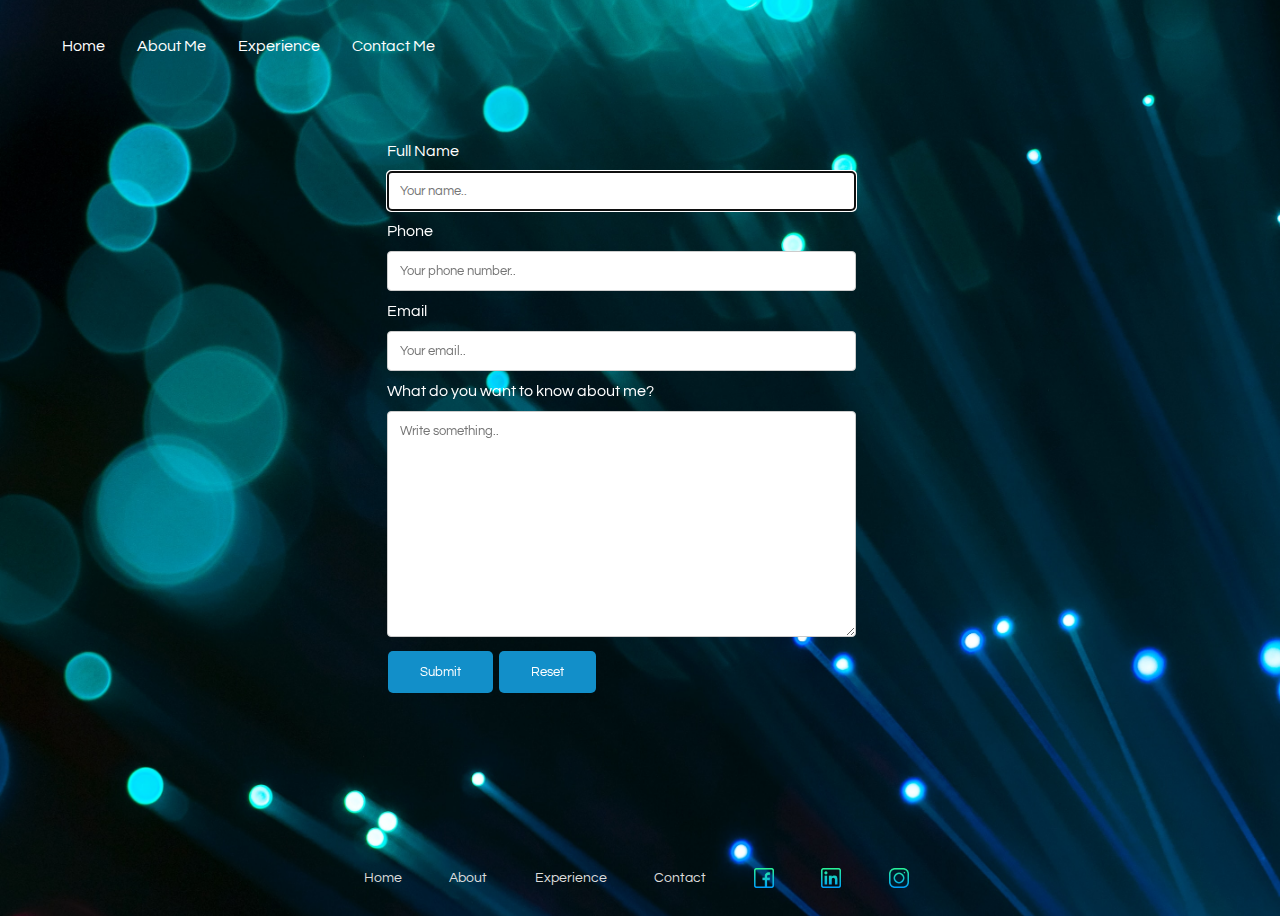
<file: contact.html>
<!DOCTYPE html>
<html lang="en">
<head>
    <title>Contact Me</title>
    <meta charset="UTF-8">
    <meta http-equiv="X-UA-Compatible" content="IE=edge">
    <meta name="viewport" content="width=device-width, initial-scale=1.0">
    <link rel="stylesheet" type="text/css" href="style.css">
    <link href="https://fonts.googleapis.com/css?family=Questrial" rel="stylesheet">
    <script src="contact.js"></script>
    <title>Document</title>
</head>
<body>
    
    
        <nav id="topNav">
            <ul>
                <li><a href="index.html">Home</a></li>
                <li><a href="about.html">About Me</a></li>
                <li><a href="experience.html">Experience</a></li>
                <li><a href="contact.html">Contact Me</a></li>
            </ul>
        </nav>


        <div id="container">
            <form id= "submitForm" action="index.html">
                <div class = "row">
                    <div class="label">
                        <label for="fname">Full Name</label>           
                    </div>
                    <div class="input">
                        <input type="text" id="fname" name="fname" placeholder="Your name.." autofocus="autofocus">
                    </div>
                    <div class="name_error error" id="fname_error">* Please enter your name.
                    </div>
                </div>

                <div class="row">
                    <div class="label">
                      <label for="phone">Phone</label>
                    </div>
                    <div class="input">
                      <input type="text" id="phone" name="phone" maxlength="10" placeholder="Your phone number.." autofocus="autofocus">
                    </div>
                    <div class="phone_error error" id="phone_error">* Please enter your phone number.
                    </div>
                    <div class="validphone_error error" id="validphone_error">* Please enter valid phone number.
                    </div>
                </div>

                <div class="row">
                    <div class="label">
                      <label for="email">Email</label>
                    </div>
                    <div class="input">
                      <input type="text" id="email" name="email" placeholder="Your email.." autofocus="autofocus">
                    </div>
                    <div class="email_error error" id="email_error">* Please enter your email.
                    </div>
                    <div class="validemail_error error" id="validemail_error">* Please enter valid email.
                    </div>
                </div>

                <div class="row">
                    <div class="label">
                      <label for="subject">What do you want to know about me?</label>
                    </div>
                    <div class="input">
                      <textarea id="subject" name="subject" placeholder="Write something.." style="height:200px"></textarea>
                    </div>
                </div>

                <div class="row">
                    <input type="submit" value="Submit">
                    <input type="reset" value="Reset">
                </div>
                


            </form>
        </div>





        <footer>
            <nav>
                <ul>
                    <li><a href="index.html">Home</a></li>
                    <li><a href="about.html">About</a></li>
                    <li><a href="experience.html">Experience</a></li>
                    <li><a href="contact.html">Contact</a></li>
                    <li><a href="#"><img src="images/facebook.png" alt="facebook" ></a></li>
                <li><a href="#"><img src="images/linkedin.png" alt="linkedin" ></a></li>
                <li><a href="#"><img src="images/instagram.png" alt="instagram" ></a></li>
                </ul>
            </nav>
        </footer>
    </body>
    </html>
</file>
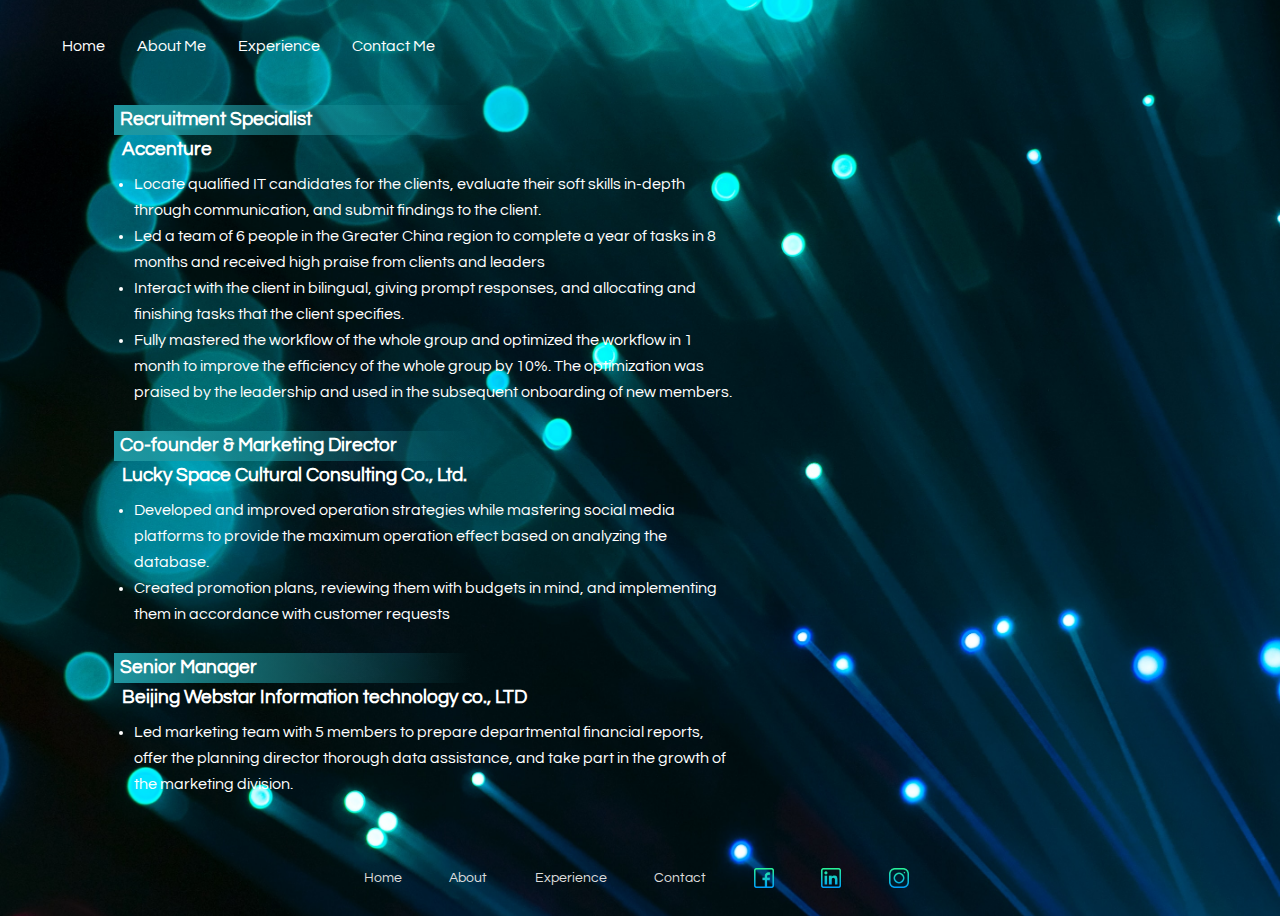
<file: experience.html>
<!DOCTYPE html>
<html lang="en">
<head>
    <title>Work Experience</title>
    <meta charset="UTF-8">
    <meta http-equiv="X-UA-Compatible" content="IE=edge">
    <meta name="viewport" content="width=device-width, initial-scale=1.0">
    <link rel="stylesheet" type="text/css" href="style.css">
    <link href="https://fonts.googleapis.com/css?family=Questrial" rel="stylesheet">
    <script src="experience.js"></script>
    <title>Document</title>
</head>
<body>
    
    
        <nav id="topNav">
            <ul>
                <li><a href="index.html">Home</a></li>
                <li><a href="about.html">About Me</a></li>
                <li><a href="experience.html">Experience</a></li>
                <li><a href="contact.html">Contact Me</a></li>
            </ul>
        </nav>
    
        <container id="main">
                <div id="work">
                    <h3>Recruitment Specialist</h3>
                    <h3>Accenture </h3>
                    <ul>
                        <li>Locate qualified IT candidates for the clients, evaluate their soft skills in-depth through communication, and submit findings to the client. </li>
                        <li>Led a team of 6 people in the Greater China region to complete a year of tasks in 8 months and received high praise from clients and leaders</li>
                        <li>Interact with the client in bilingual, giving prompt responses, and allocating and finishing tasks that the client specifies.</li>
                        <li>Fully mastered the workflow of the whole group and optimized the workflow in 1 month to improve the efficiency of the whole group by 10%. The optimization was praised by the leadership and used in the subsequent onboarding of new members.</li>
                    </ul>   

                    <h3>Co-founder & Marketing Director</h3>
                    <h3>Lucky Space Cultural Consulting Co., Ltd.   </h3>
                    <ul>
                        <li>Developed and improved operation strategies while mastering social media platforms to provide the maximum operation effect based on analyzing the database. </li>
                        <li>Created promotion plans, reviewing them with budgets in mind, and implementing them in accordance with customer requests</li>

                    </ul>   

                    <h3>Senior Manager</h3>
                    <h3>Beijing Webstar Information technology co., LTD  </h3>
                    <ul>
                        <li>Led marketing team with 5 members to prepare departmental financial reports, offer the planning director thorough data assistance, and take part in the growth of the marketing division.</li>
                    </ul>  
                </div>

        </container>

    <footer>
        <nav>
            <ul>
                <li><a href="index.html">Home</a></li>
                <li><a href="about.html">About</a></li>
                <li><a href="experience.html">Experience</a></li>
                <li><a href="contact.html">Contact</a></li>
                <li><a href="#"><img src="images/facebook.png" alt="facebook" ></a></li>
                <li><a href="#"><img src="images/linkedin.png" alt="linkedin" ></a></li>
                <li><a href="#"><img src="images/instagram.png" alt="instagram" ></a></li>
            </ul>
        </nav>
    </footer>
</body>
</html>
</file>
<file: style.css>
body{
    background-image: url("images/background5.jpg");
    background-position: right;
    background-size: 120%;
    background-attachment: fixed;
    background-repeat: no-repeat;
    background-size: cover;
    display: flex;
    flex-direction: column;
    height: 100vh;
}



#topNav {
    font-family: 'Questrial', sans-serif;
    position: relative;
    left: 3%;
    padding-top: 1em;
    width: 90%;
    
}

#topNav ul {
    list-style-type: none;
    margin: 0;
    padding: 0;
    
}
  
#topNav ul li {
    float: left;
}
  
#topNav ul li a {
    display: block;
    color: white;
    text-align: center;
    padding: 14px 16px;
    text-decoration: none;
}
  
#topNav ul li a:hover {
    background-color: #111;
    border-radius: 5%;
}

footer {
	width: 50%;
    position: relative;
    margin-right: auto;
    margin-left: auto;
    margin-top: auto;
    margin-bottom: 0;
}

footer ul{
	display: flex;
}

footer ul li{
	flex: auto;
    list-style-type: none;
}

footer ul li a{
    font-family: 'Questrial', sans-serif;
	color: #dddddd;
	text-decoration: none;
	font-size: 14px;
}

footer ul li a:hover{
	color: #9e9e9e;
}

footer nav ul li img{
    width: 20px;
    height: 20px;
}

@media (max-width:768px){
	footer ul {
		display: inline-block;
        position: fixed;
        width: 20%;
        top:0;
        bottom: 0;
        left:0;
        right:20%;
        font-size: 12px;
	}

    #topNav{
        display: none;
    }

    header{
        width:80%;
    }
}


/* 
* for the home page
 */
#introduce{
    display: flex;
    flex-wrap: wrap;
    flex-direction: column;
    justify-content: center;
    margin-bottom: 5%;
    
}
#introduce h1, #introduce h2{
    color: #ffffff;
    text-align: center;
    font-size: 60px;
    font-family: 'Questrial', sans-serif;
    position: relative;
    top:10%;
    margin:auto;
    width: 70%;
}
#introduce img{
    width: 30%;
    position: relative;
    
    left: 35%;
    z-index: -1;
}

/*
* for the about page
 */
#maincontent{
    display: flex;
    flex-wrap: wrap;
    flex-direction: column;
    justify-content: center;
}

#profile {
    position: relative;
    width: 30%;
    left: 45%;
}

#profile img{
    width: 30%;
    border-radius: 100%;
    
}


#content{
    margin-bottom: 1.5%;
}

#aboutme {
    position: relative;
    left: 27%;
    width: 45%;

}

#aboutme h2{
    font-family: 'Questrial', sans-serif;
    color: #ffffff;
    text-align: left;
}

#aboutme h2::after {
    content: "";
    display: block;
    border-bottom: 2px solid rgb(255, 255, 255);
    position: relative;
    top: 10px;
  }

#aboutme p{
    font-family: 'Questrial', sans-serif;
    color: #ffffff;
    text-align: left;
    font-size: 16px;
    line-height: 20px;
}


#education {
    position: relative;

    left: 27%;
    width: 45%;
}

#education h2{
    font-family: 'Questrial', sans-serif;
    color: #ffffff;
    text-align: left;
}

#education h2::after {
    content: "";
    display: block;
    border-bottom: 2px solid rgb(255, 255, 255);
    position: relative;
    top: 10px;
  }

#education1 li:not(:first-child):not(:nth-last-child(2)){
    font-family: 'Questrial', sans-serif;
    color: #ffffff;
    padding-left: 5%;
    list-style: none;
    text-align: left;
    line-height: 150%;
    
}

#education1 li:not(:first-child):not(:nth-last-child(2)):before{
    content: "\2022";
    color: #ffffff;
    display: inline-block;
    width: 1em;
    text-align: left;
}

#education1 li:first-child, #education1 li:nth-last-child(2){
    font-family: 'Questrial', sans-serif;
    color: #ffffff;
    list-style: none;
    line-height: 150%;
    position: relative;
    left: -6%;
}




#skills {
    position: relative;

    left: 27%;
    width: 45%;
    line-height: 20px;
}

#skills h2{
    font-family: 'Questrial', sans-serif;
    color: #ffffff;
    text-align: left;
}

#skills h2::after {
    content: "";
    display: block;
    border-bottom: 2px solid rgb(255, 255, 255);
    position: relative;
    top: 10px;
  }

#skills1 li{
    font-family: 'Questrial', sans-serif;
    color: #ffffff;
    text-align: justify;
    position: relative;
    left: -3%;
}

/*
* for the exp page
 */
#main {
    position: relative;
    left:60px;
    width: 80%;
    z-index: 1;
    display: inline-block;
}



#work {
    position: relative;
    top: 5%;
    left:16px;
    width: 70%;
    margin-bottom: 4%;
    
}

#work h3{
    color: white;
    font-family: 'Questrial', sans-serif;
    width: 100%;
    margin: 0px 0px 10px 30px;
    padding: 0px 0px 0px 8px;
    line-height: 30px;
    
}   

#work ul li {
    line-height: 26px;
    color: white;
    font-family: 'Questrial', sans-serif;
    width: 90%;
    position: relative;
    bottom: 10px;
    left:10px
}


/*
* for the form page
*/
#container{
    position: relative;
    margin-top: 5%;
    margin-left: 30%;
    margin-right: auto;
    margin-bottom: auto;
    width: 70%;
    
}

input[type=text],textarea {
    font-family: 'Questrial', sans-serif;
    width: 50%;
    padding: 12px;
    border: 1px solid #ccc;
    border-radius: 4px;
    resize: vertical;
  }



  label {
    padding: 12px 12px 12px 0;
    display: inline-block;
    font-family: 'Questrial', sans-serif;
    color: white;
  }

  input[type=submit],input[type=reset] {
    font-family: 'Questrial', sans-serif;
    background-color: #128fc9;
    border: none;
    color: white;
    padding: 14px 32px;
    text-decoration: none;
    border-radius: 5px;
    margin: 10px 1px;
    cursor: pointer;
  }

  input[type=submit]:hover,input[type=reset]:hover{
    background-color: #054229;
    
  }

  .error{
    color: red;
    font-family: 'Questrial', sans-serif;
    font-size: 14px;
    padding-top: 10px;
  }
</file>
